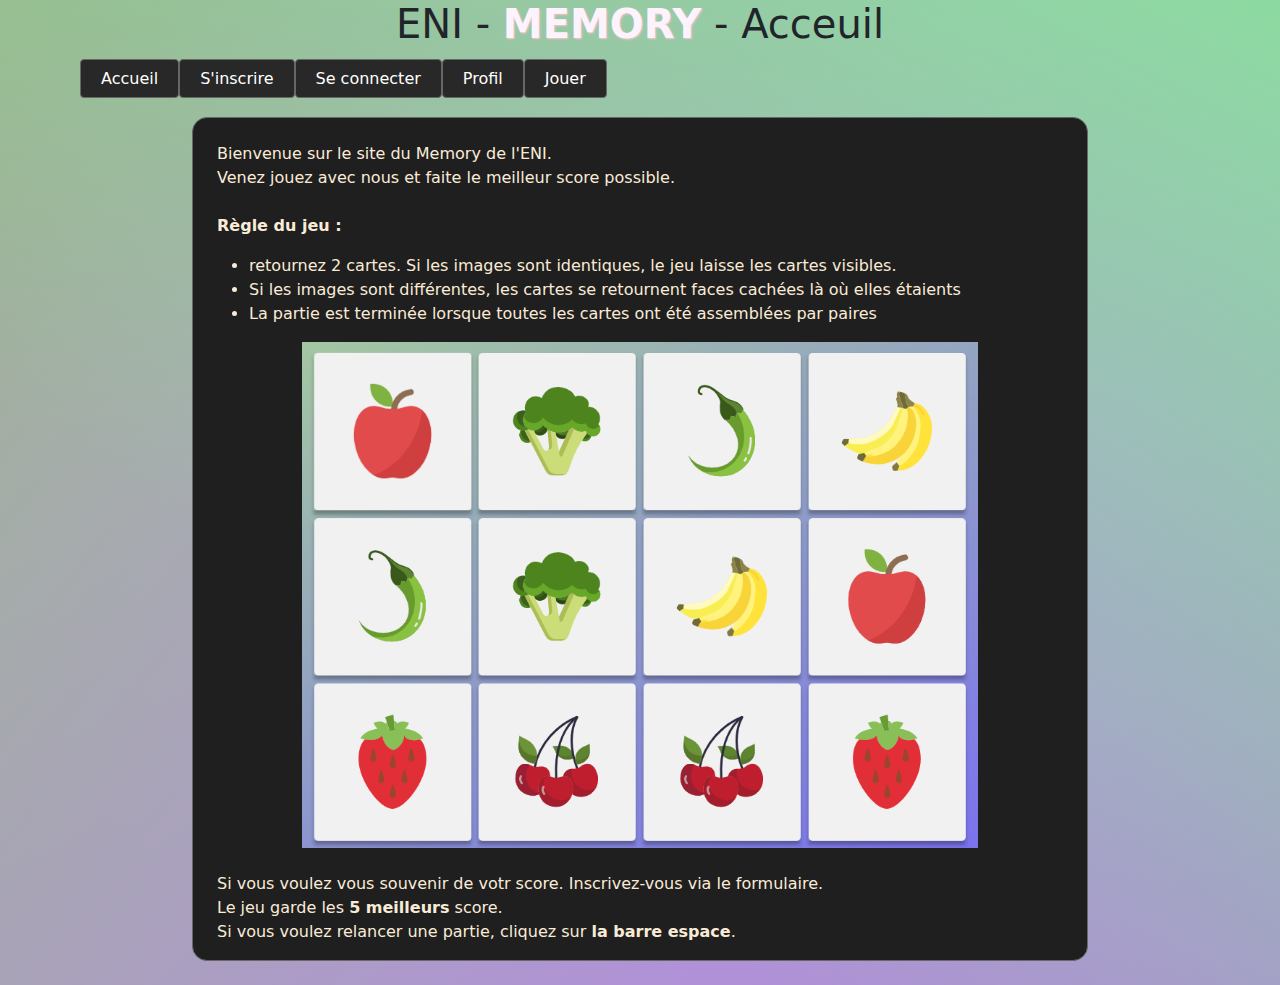
<file: index.html>
<!DOCTYPE html>
<html lang="fr">
  <head>
    <meta charset="UTF-8" />
    <meta name="viewport" content="width=device-width, initial-scale=1.0" />
    <link
      href="https://cdn.jsdelivr.net/npm/bootstrap@5.3.3/dist/css/bootstrap.min.css"
      rel="stylesheet"
      integrity="sha384-QWTKZyjpPEjISv5WaRU9OFeRpok6YctnYmDr5pNlyT2bRjXh0JMhjY6hW+ALEwIH"
      crossorigin="anonymous"
    />
    <link rel="stylesheet" href="css/style.css" />

    <title>JeuxMemory</title>
  </head>
  <body>
    <header>
    </header>
    <div class="stacked-linear">
   
        <h1 class="text-center">
        <span id="ENI">ENI</span> - <span id="memory">MEMORY</span> - Acceuil
      </h1>

      <nav class="navigation">
        <ul class="container d-flex left" style="padding-left: 0px;padding-right: 0px;">
          <li>
            <a href="index.html" style="padding-right: 10px;padding-left: 10px;margin-left: 10px;margin-right: 10px;">
              <span>Accueil</span>
          </a>
        </li>
        <li>
          <a href="formulaire.html" style="padding-right: 10px;padding-left: 10px;margin-left: 10px;margin-right: 10px;">
              <span>S'inscrire</span>
          </a>
        </li>

        <li>
          <a href="connexion.html"style="padding-right: 10px;padding-left: 10px;margin-left: 10px;margin-right: 10px;">
              <span>Se connecter</span>
          </a>
        </li>
        <li>
          <a href="profil.html" style="padding-right: 10px;padding-left: 10px;margin-left: 10px;margin-right: 10px;">
              <span>Profil</span>
          </a>
        </li>
        <li>
          <a href="jeux.html"style="padding-right: 10px;padding-left: 10px;margin-left: 10px;margin-right: 10px;">
              <span>Jouer</span>
          </a>
          </li>
        </ul>
      </nav>


      <!--# = id  . = class-->
<div class="d-flex justify-content-center container_global">
      <div class="container d-flex row container_noir">
    <!-- <div id="container_noir"> -->
        <div class="description">
          <p>
            <br>
            Bienvenue sur le site du Memory de l'ENI.<br>
            Venez jouez avec nous et faite le meilleur score possible.
            <br>
            <br>
            <B>  Règle du jeu :</B>
            <br>
            <ul style="list-style-type: disc;">
                <li> retournez 2 cartes. Si les images sont identiques, le jeu
                    laisse les cartes visibles.
                </li>
                <li> Si les images sont différentes, les cartes se retournent faces cachées là où elles étaients</li>
            <li> La partie est terminée lorsque toutes les cartes ont été assemblées par paires</li>
            </ul>
          </p>
          <!-- logo -->
           <div class="d-flex justify-content-center imageACentrer">
          <img 
          id="imageLegume"
          src="ressources1/memory-legume/memory_detail.png"
          width="250px"
          alt="logo_small"
          title="logo_small"
        /></div>
        <p><br>Si vous voulez vous souvenir de votr score. Inscrivez-vous via le formulaire.<br>
            Le jeu garde les <b>5 meilleurs</b> score.<br>
            Si vous voulez relancer une partie, cliquez sur  <b>la barre espace</b>.
        </p>
        
        
        </div>

      
    </div>
    </div>

  <!-- </div>-->

    <script
    src="https://cdn.jsdelivr.net/npm/bootstrap@5.3.3/dist/js/bootstrap.bundle.min.js"
    integrity="sha384-YvpcrYf0tY3lHB60NNkmXc5s9fDVZLESaAA55NDzOxhy9GkcIdslK1eN7N6jIeHz"
    crossorigin="anonymous"
  ></script>  


<footer>
   <br> 
      
  </footer>
</body>

</html>
</file>
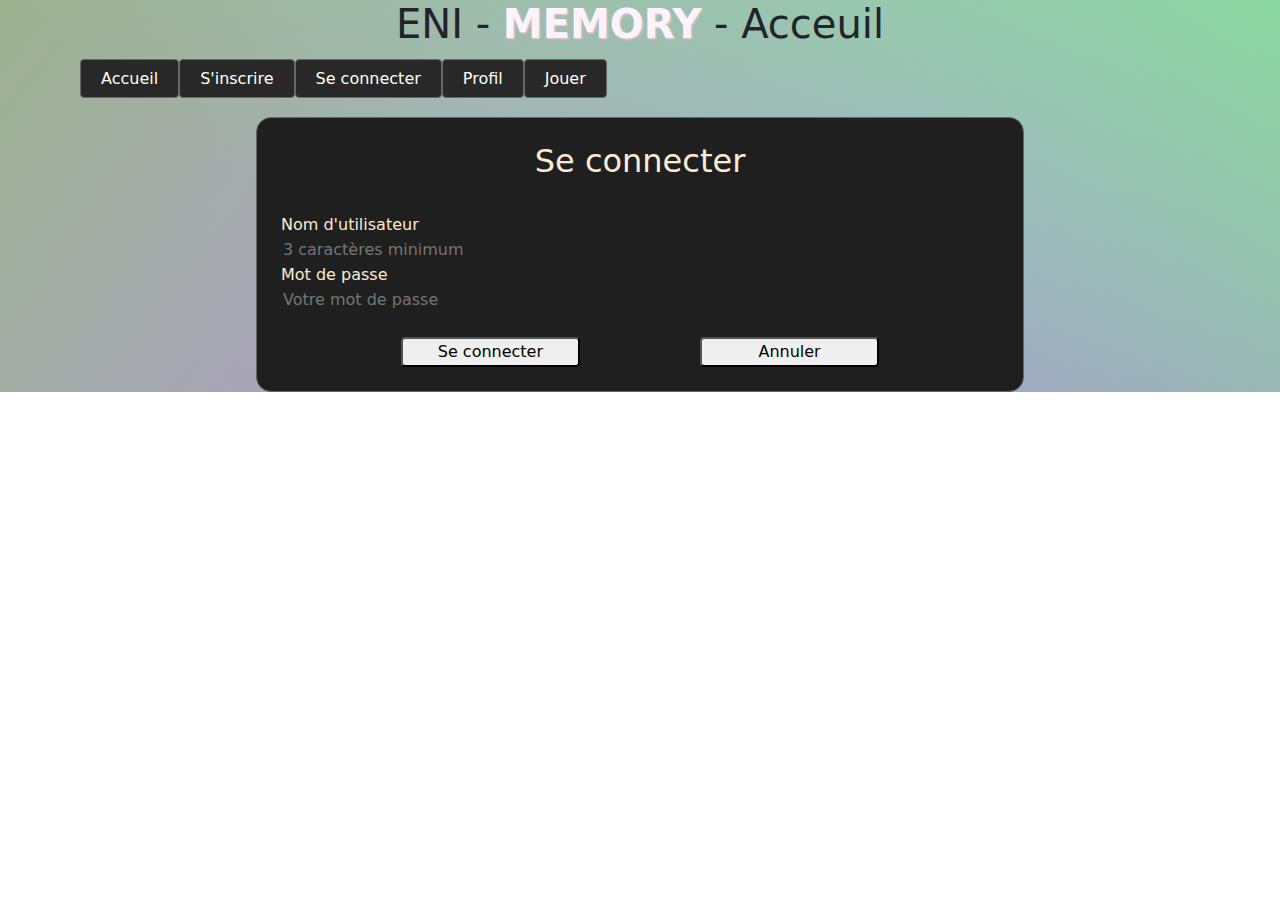
<file: connexion.html>
<!DOCTYPE html>
<html lang="fr">

<head>
    <meta charset="UTF-8" />
    <meta name="viewport" content="width=device-width, initial-scale=1.0" />
    <link href="https://cdn.jsdelivr.net/npm/bootstrap@5.3.3/dist/css/bootstrap.min.css" rel="stylesheet"
        integrity="sha384-QWTKZyjpPEjISv5WaRU9OFeRpok6YctnYmDr5pNlyT2bRjXh0JMhjY6hW+ALEwIH" crossorigin="anonymous" />
    <link rel="stylesheet" href="css/style2.css" />
    <script defer src="script.js"></script>

    <title>JeuxMemory</title>
</head>

<body>
    <header>
    </header>
    <div class="stacked-linear">

        <h1 class="text-center">
            <span id="ENI">ENI</span> - <span id="memory">MEMORY</span> - Acceuil
        </h1>

        <nav class="navigation">
            <ul class="container d-flex left" style="padding-left: 0px;padding-right: 0px;">
                <li>
                    <a href="index.html"
                        style="padding-right: 10px;padding-left: 10px;margin-left: 10px;margin-right: 10px;">
                        <span>Accueil</span>
                    </a>
                </li>
                <li>
                    <a href="formulaire.html"
                        style="padding-right: 10px;padding-left: 10px;margin-left: 10px;margin-right: 10px;">
                        <span>S'inscrire</span>
                    </a>
                </li>

                <li>
                    <a href="connexion.html"
                        style="padding-right: 10px;padding-left: 10px;margin-left: 10px;margin-right: 10px;">
                        <span>Se connecter</span>
                    </a>
                </li>
                <li>
                    <a href="profil.html"
                        style="padding-right: 10px;padding-left: 10px;margin-left: 10px;margin-right: 10px;">
                        <span>Profil</span>
                    </a>
                </li>
                <li>
                    <a href="jeux.html"
                        style="padding-right: 10px;padding-left: 10px;margin-left: 10px;margin-right: 10px;">
                        <span>Jouer</span>
                    </a>
                </li>
            </ul>
        </nav>


        <!--# = id  . = class-->
        <div class="d-flex justify-content-center container_global">
            <div class="container d-flex row container_noir">
                <!-- <div id="container_noir"> -->
                <div class="description">
                         
                        <br>

                    <h2 class="text-center"> Se connecter</h2>
                    <br>
                    <!-- NOM UTILISATEUR -->

                    <form id="loginForm">
                                <label for="prenom">Nom d'utilisateur</label>
                                 <div id="icon">
                                    <input type="text" id="prenom" name="prenom" placeholder="3 caractères minimum"
                                    pattern="[A-Za-z]{3,}" style="width: 90%" required>

                                    <img id="error" src="ressources1/error.svg" width="6%" alt="error" title="error"> </img>
                                    <img id="valid" src="ressources1/check.svg" width="6%" alt="valid" title="valid"> </img>
                                </div>

                                <div class="invalid-feedback" id="phraseCachée"> Veuillez saisir au minimum 3 lettres. </div>
                                <!-- MOT DE PASSE -->
                            <label for="password">Mot de passe</label>
                            <div id="icon3">
                                <input type="password" id="password" name="password" placeholder="Votre mot de passe"
                                    pattern="(?=.*\d)(?=.*[a-z])(?=.*[A-Z]).{6,}" style="width: 90%" required>

                                <img id="error3" src="ressources1/error.svg" width="6%" alt="error3" title="error"> </img>

                                <img id="valid3" src="ressources1/check.svg" width="6%" alt="valid3" title="valid"> </img>

                            </div>

                        </div>
                            <div class="d-flex justify-content-evenly mt-4 mb-4 ">
                            <button type="submit">Se connecter</button>
                                <button type="reset" value="Annuler">Annuler</button>

                            </div>
                    </form>
            </div>
        </div>
    </div>
    <!-- </div>-->

    <script src="https://cdn.jsdelivr.net/npm/bootstrap@5.3.3/dist/js/bootstrap.bundle.min.js"
        integrity="sha384-YvpcrYf0tY3lHB60NNkmXc5s9fDVZLESaAA55NDzOxhy9GkcIdslK1eN7N6jIeHz"
        crossorigin="anonymous"></script>


    <footer>
        <br>

    </footer>
</body>

</html>
</file>
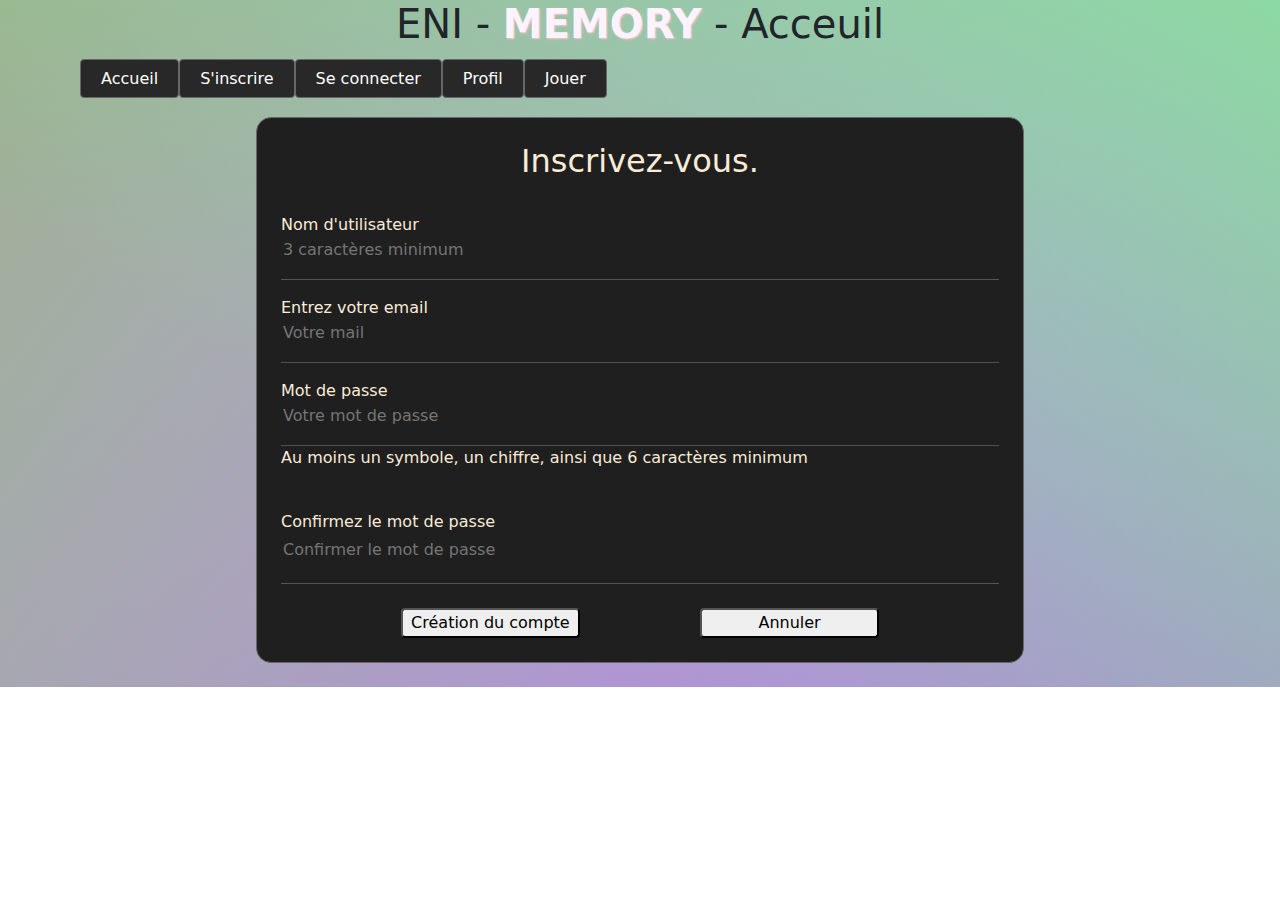
<file: formulaire.html>
<!DOCTYPE html>
<html lang="fr">

    <head>
      <meta charset="UTF-8" />
      <meta name="viewport" content="width=device-width, initial-scale=1.0" />
      <link href="https://cdn.jsdelivr.net/npm/bootstrap@5.3.3/dist/css/bootstrap.min.css" rel="stylesheet"
        integrity="sha384-QWTKZyjpPEjISv5WaRU9OFeRpok6YctnYmDr5pNlyT2bRjXh0JMhjY6hW+ALEwIH" crossorigin="anonymous" />
      <link rel="stylesheet" href="css/style2.css" />
      <script defer src="script.js"></script>
      <title>JeuxMemory</title>
    </head>

  <body>
    <header>
    </header>
    <div class="stacked-linear">

      <h1 class="text-center">
        <span id="ENI">ENI</span> - <span id="memory">MEMORY</span> - Acceuil
      </h1>

      <nav class="navigation">
        <ul class="container d-flex left" style="padding-left: 0px;padding-right: 0px;">
          <li>
            <a href="index.html" style="padding-right: 10px;padding-left: 10px;margin-left: 10px;margin-right: 10px;">
              <span>Accueil</span>
            </a>
          </li>
          <li>
            <a href="formulaire.html"
              style="padding-right: 10px;padding-left: 10px;margin-left: 10px;margin-right: 10px;">
              <span>S'inscrire</span>
            </a>
          </li>

          <li>
            <a href="connexion.html" style="padding-right: 10px;padding-left: 10px;margin-left: 10px;margin-right: 10px;">
              <span>Se connecter</span>
            </a>
          </li>
          <li>
            <a href="profil.html" style="padding-right: 10px;padding-left: 10px;margin-left: 10px;margin-right: 10px;">
              <span>Profil</span>
            </a>
          </li>
          <li>
            <a href="jeux.html" style="padding-right: 10px;padding-left: 10px;margin-left: 10px;margin-right: 10px;">
              <span>Jouer</span>
            </a>
          </li>
        </ul>
      </nav>


      <!--# = id  . = class-->
      <div class="d-flex justify-content-center container_global">
        <div class="container d-flex row container_noir">

          <div class="description">


            <br>
            <h2 class="text-center"> Inscrivez-vous.</h2>
            <br>

            <form id="userForm" action="" method="GET">

              <label for="prenom">Nom d'utilisateur</label>
              <div id="icon">
                <input type="text" id="prenom" name="prenom" placeholder="3 caractères minimum" pattern="[A-Za-z]{3,}"
                  style="width: 90%" required>

                <img id="error" src="ressources1/error.svg" width="6%" alt="error" title="error"> </img>
                <img id="valid" src="ressources1/check.svg" width="6%" alt="valid" title="valid"> </img>
              </div>

              <div class="invalid-feedback" id="phraseCachée"> Veuillez saisir au minimum 3 lettres. </div>

              <hr>

              <label for="email">Entrez votre email</label>
              <div id="icon2">

                <input type="email" id="email" name="email" placeholder="Votre mail" style="width: 90%" required>

                <img id="error2" src="ressources1/error.svg" width="30px" alt="error2" title="error"> </img>


                <img id="valid2" src="ressources1/check.svg" width="30px" alt="valid2" title="valid"> </img>
              </div>

              <div class="invalid-feedback" id="phraseCachée2">
                Veuillez saisir un mail correct.</div>

              <hr>

              <label for="password">Mot de passe</label>
              <div id="icon3">
                <input type="password" id="password" name="password" placeholder="Votre mot de passe"
                  pattern="(?=.*\d)(?=.*[a-z])(?=.*[A-Z]).{6,}" style="width: 90%" required>

                <img id="error3" src="ressources1/error.svg" width="6%" alt="error3" title="error"> </img>

                <img id="valid3" src="ressources1/check.svg" width="6%" alt="valid3" title="valid"> </img>

              </div>

              <div class="invalid-feedback" id="phraseCachée3">
                Veuillez saisir un mot de passe correct.</div>

              <hr style="margin-bottom: 0px;">


              <p class="fw-light">Au moins un symbole, un chiffre, ainsi que 6 caractères minimum</p>
              <div class="blockCouleur">
                <div id="diff1" class="diff1"><span id="messageDiff1"> faible</span></div>
                <div id="diff2" class="diff2"><span id="messageDiff2"> moyen</span></div>
                <div id="diff3" class="diff3"><span id="messageDiff3"> fort</span></div>
              </div>
              <br>

              <label for="vmdp">Confirmez le mot de passe</label>
              <div id="icon4">
                <input type="password" id="vmdp" name="vmdp" placeholder="Confirmer le mot de passe"
                  pattern="(?=.*\d)(?=.*[a-z])(?=.*[A-Z]).{6,}" style="width: 90%" required>

                <hr>
                <img id="error4" src="ressources1/error.svg" width="6%" alt="error4" title="error"> </img>
                <img id="valid4" src="ressources1/check.svg" width="6%" alt="valid4" title="valid"> </img>

              </div>

              <div class="invalid-feedback" id="phraseCachée4"> Veuillez saisir le même mot de passe .</div>

              <hr>
              <div class="d-flex justify-content-evenly mt-4 mb-4 ">
                <button type="submit">Création du compte</button>
                <button type="reset" value="Annuler">Annuler</button>

              </div>
            </form>

          </div>

        </div>
      </div>



      <script src="https://cdn.jsdelivr.net/npm/bootstrap@5.3.3/dist/js/bootstrap.bundle.min.js"
        integrity="sha384-YvpcrYf0tY3lHB60NNkmXc5s9fDVZLESaAA55NDzOxhy9GkcIdslK1eN7N6jIeHz"
        crossorigin="anonymous">
      </script>

      <footer>
        <br>
      </footer>
    </div>
  </body>

</html>
</file>
<file: css/style.css>
.stacked-linear {
        background:
            linear-gradient(217deg, rgba(132, 228, 140, 0.8), rgba(255, 0, 0, 0.103) 70.71%),
            linear-gradient(127deg, rgba(138, 203, 138, 0.8), rgba(169, 18, 131, 0) 70.71%),
            linear-gradient(336deg, rgba(141, 131, 231, 0.8), rgb(0 0 255 / 30%) 70.71%);
    }




h1 #memory {
    color: rgb(253, 243, 252);
    font-weight: bolder;
    text-shadow: 1px 1px 2px pink;
}



h1 #ENI {
    font-weight: normal;
    
}


#imageLegume {

    width: 80%;

}


.description {
    color: antiquewhite;
    text-align: left;

}

.container_noir {

    display: block;
    border-radius: 15px;
    width: 70%;
    border: 1px solid #676767;
    background: rgb(31, 31, 31);
}

.navigation {

    display: flex;
    
    /* Transformation en flexbox */
    /* Suppression des marges internes */
    justify-content: left;

}

.navigation li {
    list-style-type: none;

}

.navigation a {
    display: block;
    min-width: 100%;

    margin: 0.2rem;
    /* Marges externes (1 valeurs = 4 directions) */
    padding: 0.4rem 0;
    /* Marges internes (2 valeurs = haut/bas et gauche/droite)*/
    text-align: center;
    /* Centrage du texte */
    background-color: #282828;
    /* Couleur d'arrière-plan */
    color: #fff;
    /* Couleur du texte */
    text-decoration: none;
    /* Suppression du soulignement */
    border: 1px solid #676767;
    /* Ajout d'une bordure */
    border-radius: 4px;
}

.navigation a:hover {

    background-color: #ed2794;
    color: #ffe843;
    border-color: #ffe843;
}
</file>
<file: css/style2.css>
.stacked-linear {
    background:
        linear-gradient(217deg, rgba(132, 228, 140, 0.8), rgba(255, 0, 0, 0.103) 70.71%),
        linear-gradient(127deg, rgba(138, 203, 138, 0.8), rgba(169, 18, 131, 0) 70.71%),
        linear-gradient(336deg, rgba(141, 131, 231, 0.8), rgb(0 0 255 / 30%) 70.71%);
}




h1 #memory {
    color: rgb(253, 243, 252);
    font-weight: bolder;
    text-shadow: 1px 1px 2px pink;
}



h1 #ENI {
    font-weight: normal;
}

.description {
    color: antiquewhite;
    text-align: left;

}

.container_noir {

    display: block;
    border-radius: 15px;
    width: 60%;
    border: 1px solid #676767;
    background: rgb(31, 31, 31);
}

.navigation {

    display: flex;
    justify-content: left;

}

.navigation li {
    list-style-type: none;

}

.navigation a {
    display: block;
    min-width: 100%;

    margin: 0.2rem;
    /* Marges externes (1 valeurs = 4 directions) */
    padding: 0.4rem 0;
    /* Marges internes (2 valeurs = haut/bas et gauche/droite)*/
    text-align: center;
    /* Centrage du texte */
    background-color: #282828;
    /* Couleur d'arrière-plan */
    color: #fff;
    /* Couleur du texte */
    text-decoration: none;
    /* Suppression du soulignement */
    border: 1px solid #676767;
    /* Ajout d'une bordure */
    border-radius: 4px;
    /* Casse les angles */
}

.navigation a:hover {

    background-color: #ed2794;
    color: #ffe843;
    border-color: #ffe843;
}


input {
    color: aliceblue;
    background-color: rgb(31, 31, 31);
    border: none;


}

input:focus {
    outline: none;
}

button {
    border-radius: 4px;
    width: 25%;

}

#phraseCachée,#phraseCachée2,#phraseCachée3,#phraseCachée4 {
    display: none;
}

#error, #error2, #error3, #error4 {
    display: none;
   
  }

#valid, #valid2, #valid3, #valid4 {
    display: none;
  }


 
      #icon,#icon2,#icon3,#icon4{
        display: flex;
      }  
     

      #diff1 {
        border-top: 8px solid rgb(255, 119, 0); /* 2px de large, couleur rouge */
        width: 30%; /* La largeur de la ligne est de 100% de l'élément parent */
        border-radius: 1px;  
        display: none;
    }
 
  
    #diff2 {
        border-top: 8px solid rgb(255, 255, 0); /* 2px de large, couleur rouge */
        width: 30%; /* La largeur de la ligne est de 100% de l'élément parent */
        border-radius: 1px;  
        margin-left:10px;
        margin-right:10px;
        display: none;
    }
 
    #diff3 {
        border-top: 8px solid rgb(17, 255, 0); /* 2px de large, couleur rouge */
        width: 30%; /* La largeur de la ligne est de 100% de l'élément parent */
        border-radius: 1px;  
        display: none;
    }
 .blockCouleur{
    display : flex;
    justify-content: center;
   
 }

 #messageDiff1, #messageDiff2, #messageDiff3 {
    display: flex;
    justify-content: center;
 }
</file>
